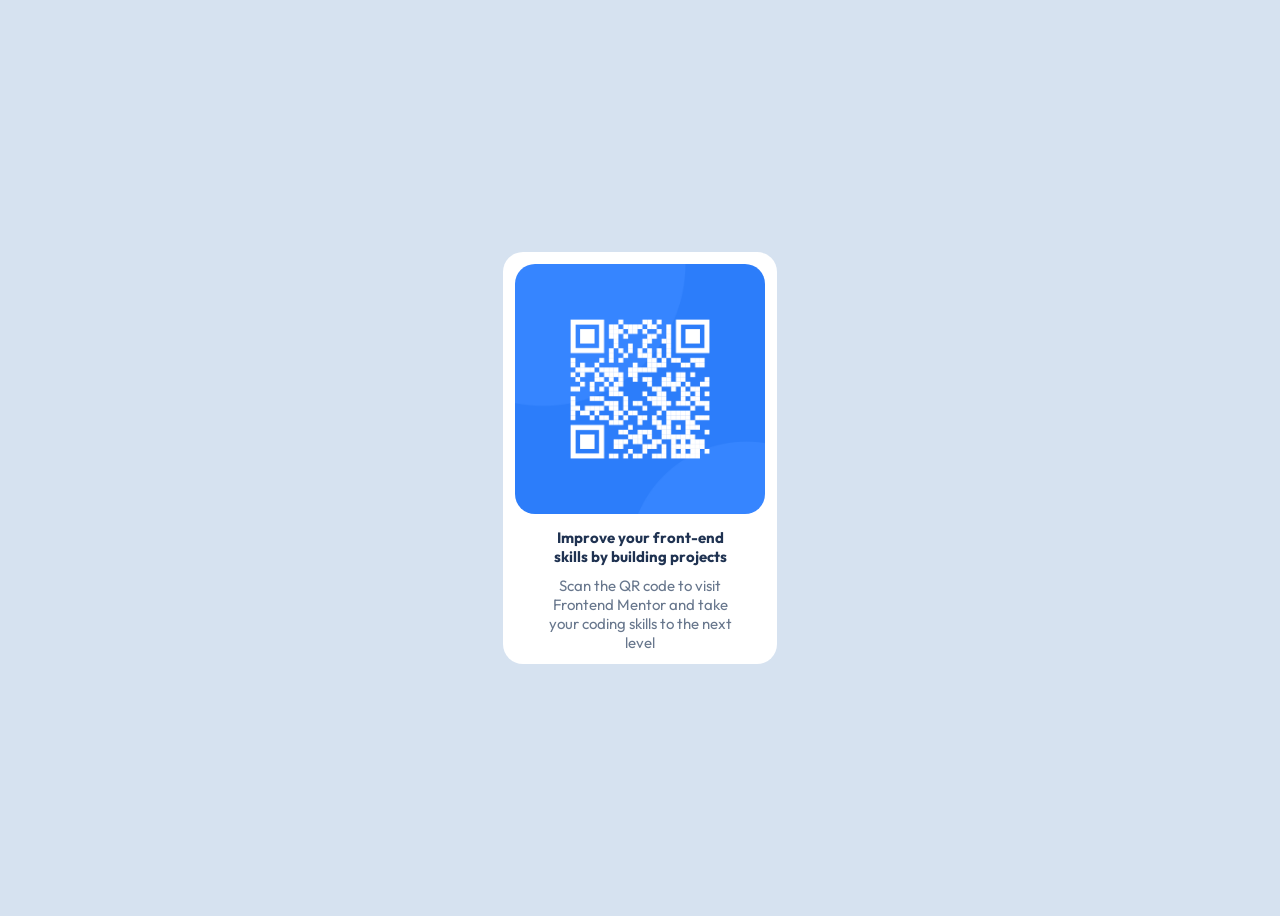
<file: index.html>
<!DOCTYPE html>
<html lang="en">
<head>
    <meta charset="UTF-8">
    <meta name="viewport" content="width=device-width, initial-scale=1.0">
    <title>QR Code - FrontendMentor</title>
    <link rel="icon" type="image/x-icon" href="images/favicon-32x32.png">
    <link rel="stylesheet" href="style.css">
    <link rel="preconnect" href="https://fonts.googleapis.com">
    <link rel="preconnect" href="https://fonts.gstatic.com" crossorigin>
    <link href="https://fonts.googleapis.com/css2?family=Outfit:wght@100..900&display=swap" rel="stylesheet">
</head>


<body>

    <div class="background">

        <div class="main">

            <div class="qrback">

                <div class="qrimg">

                    <img class="qr" src="images/image-qr-code.png" alt="QR Code that leads to FrontendMentor">

                </div>

                <h1 class="qrtitle">Improve your front-end skills by building projects</h1>

                <p class="qrtext">Scan the QR code to visit Frontend Mentor and take your coding skills to the next level</p>

            </div>
        </div>
    </div>
    
</body>
</html>
</file>
<file: style.css>
html {
    background-color: hsl(212, 45%, 89%);
    font-family: "Outfit", sans-serif;
}


.main {
    display: flex;
    justify-content: center;
    align-items: center;
    min-height: 100vh;
}

.qrback {
    display: flex;
    flex-direction: column;
    justify-content: center;
    align-items: center;
    background-color: hsl(0, 0%, 100%);
    border-radius: 20px;
    padding: 12px;
}

.qr {
    max-width: 250px;
    border-radius: 20px;
}

.qrtitle {
    max-width: 200px;
    font-size: 15px;
    font-weight: 700;
    color: hsl(218, 44%, 22%);
    text-align: center;
}

.qrtext {
    max-width: 200px;
    font-size: 15px;
    font-weight: 400;
    color: hsl(216, 15%, 48%);
    text-align: center;
    margin: 0 auto;
}
</file>
